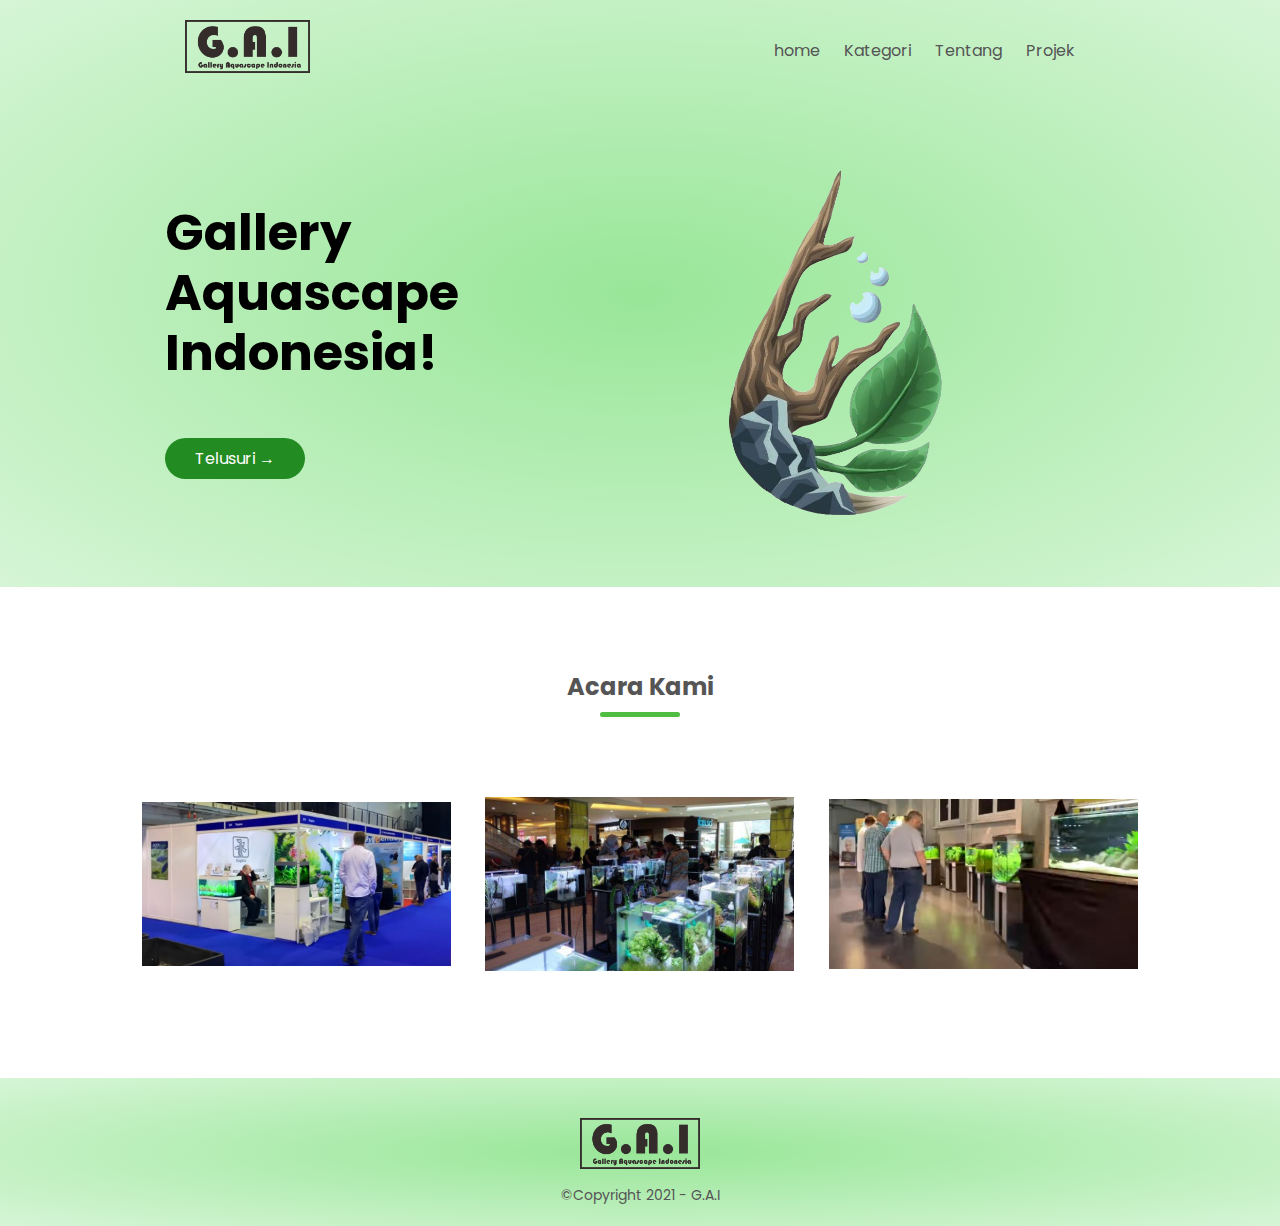
<file: index.html>
<!DOCTYPE html>
<html lang="en">
<head>
    <link rel="shortcut icon" type="image/vnd.microsoft.icon" href="images/logo-aqua.png " />
    <meta charset="UTF-8">
    <meta http-equiv="X-UA-Compatible" content="IE=edge">
    <meta name="viewport" content="width=device-width, initial-scale=1.0">
    <title>Gallery Aquascape Indonesia </title>
    <link rel="stylesheet" href="style.css">
    <link href="https://fonts.googleapis.com/css2?family=Poppins:wght@300;400;500;600;700&display=swap" rel="stylesheet">
</head>
<body>
    <div class="header">
    <div class="container">
        <div class="navbar">
            <div class="logo">
                <img src="images/logo.png" width="125px">
            </div>
            <nav>
                <ul>
                    <li><a href="home.html">home</a></li>
                    <li><a href="category.html">Kategori</a></li>
                    <li><a href="about.html">Tentang</a></li>
                    <li><a href="project.html">Projek</a> </li>
                </ul>
            </nav>
        </div>
        <div class="row">
            <div class="col-2">
                <h1>Gallery Aquascape Indonesia!</h1>
                <a href="category.html" class="btn">Telusuri &#8594;</a>
            </div>
            <div class="col-2">
                <img src="images/logo-aqua.png">
            </div>
        </div>
    </div>   
</div> 
<!--------- featured categories --------->
<div class="categories">
    <div class="small-container">
        <h2 class="title">Acara Kami</h2>
        <div class="row">
            <div class="col-3">
                <img src="images/pameran1.JPG" alt="">
            </div>
            <div class="col-3">
                <img src="images/pameran6.jpg" alt="">
            </div>
            <div class="col-3">
                <img src="images/pameran2.JPG" alt="">
            </div>
        </div>
    </div>
</div>
<!---------foooter--------->
<div class="footer">
    <div class="container">
        <div class="row">
            <div class="footer-col-1">
                    <img src="images/logo.png">
                <p>&#169;Copyright 2021 - G.A.I</p>
            </div>
        </div>
    </div>
</div>
</body>
</html>
</file>
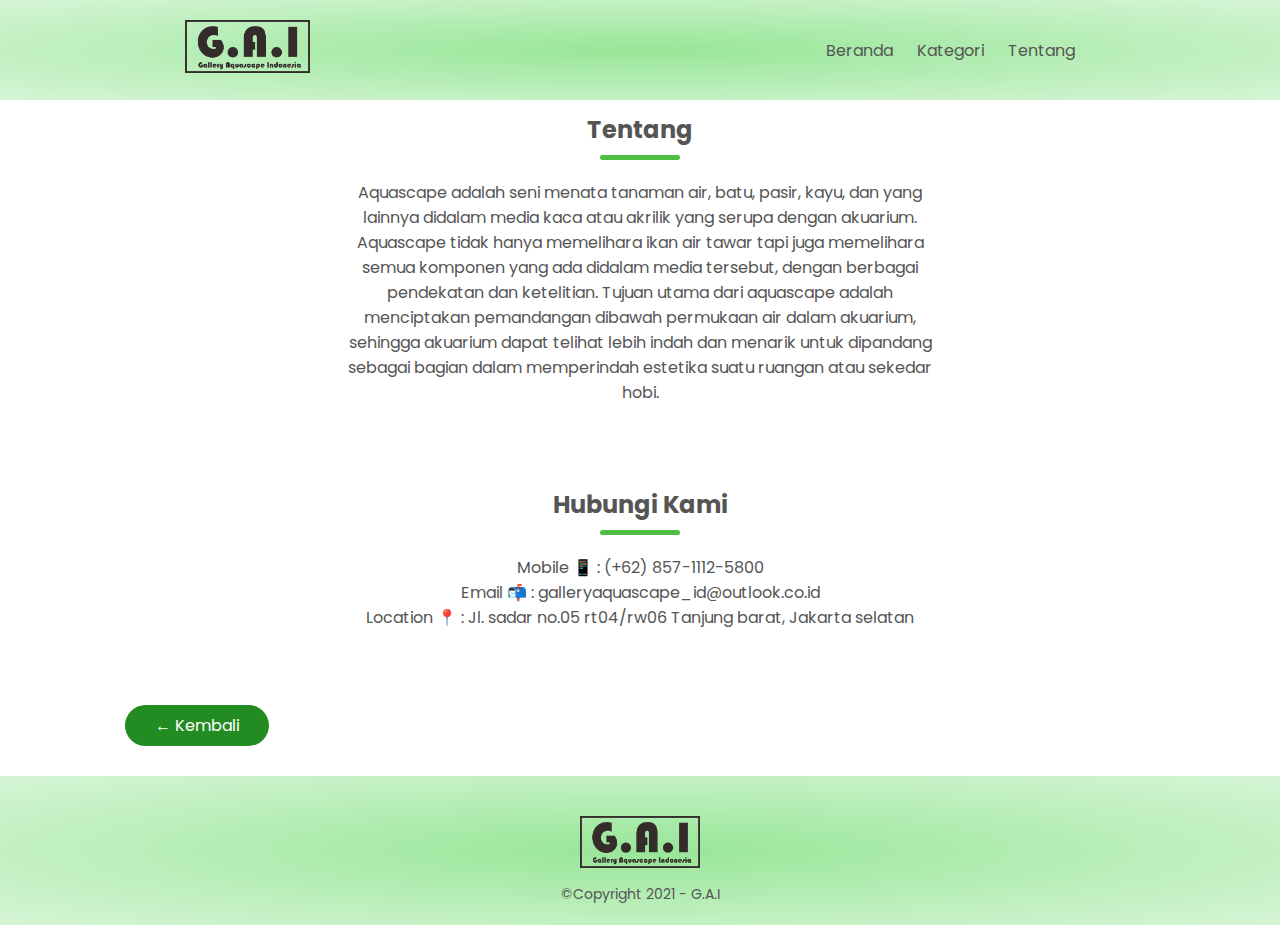
<file: about.html>
<!DOCTYPE html>
<html lang="en">
<head>
    <link rel="shortcut icon" type="image/vnd.microsoft.icon" href="images/logo-aqua.png " />
    <meta charset="UTF-8">
    <meta http-equiv="X-UA-Compatible" content="IE=edge">
    <meta name="viewport" content="width=device-width, initial-scale=1.0">
    <title>Gallery Aquascape Indonesia </title>
    <link rel="stylesheet" href="style.css">
    <link href="https://fonts.googleapis.com/css2?family=Poppins:wght@300;400;500;600;700&display=swap" rel="stylesheet">
</head>
<body>
    <div class="header">
    <div class="container">
        <div class="navbar">
            <div class="logo">
                <img src="images/logo.png" width="125px">
            </div>
            <nav>
                <ul>
                    <li><a href="home.html">Beranda</a></li>
                    <li><a href="category.html">Kategori</a></li>
                    <li><a href="about.html">Tentang</a></li>
                </ul>
            </nav>
        </div>
    </div>
</div> 
<!--------- featured categories --------->
<div class="container2">
    <h2 class="title2">Tentang</h2>
    <div class="row2">
        <p>Aquascape adalah seni menata tanaman air, batu, pasir, kayu, 
            dan yang lainnya didalam media kaca atau akrilik yang serupa dengan akuarium. Aquascape tidak hanya memelihara ikan air tawar tapi juga memelihara semua komponen yang ada didalam media tersebut, dengan berbagai pendekatan dan ketelitian. Tujuan utama dari aquascape adalah menciptakan pemandangan dibawah permukaan air dalam akuarium, sehingga akuarium dapat telihat lebih indah dan menarik untuk dipandang sebagai bagian dalam memperindah estetika suatu ruangan atau sekedar hobi.
            </p>
            <br><br>
    </div>
    <h2 class="title2">Hubungi Kami</h2>
    <div class="row2">
        <p>Mobile &#128241; : (+62) 857-1112-5800</p>
        <p>Email &#128236; : galleryaquascape_id@outlook.co.id</p>
        <p>Location &#128205; : Jl. sadar no.05 rt04/rw06 Tanjung barat, Jakarta selatan </p>
        <br>
    </div>
</div>
<div class="small-container2">
    <a href="category.html" class="btn">&#8592; Kembali</a>
</div>
<!---------foooter--------->
<div class="footer">
    <div class="container">
        <div class="row">
            <div class="footer-col-1">
                    <img src="images/logo.png">
                <p>&#169;Copyright 2021 - G.A.I</p>
            </div>
        </div>
    </div>
</div>
</body>
</html>
</file>
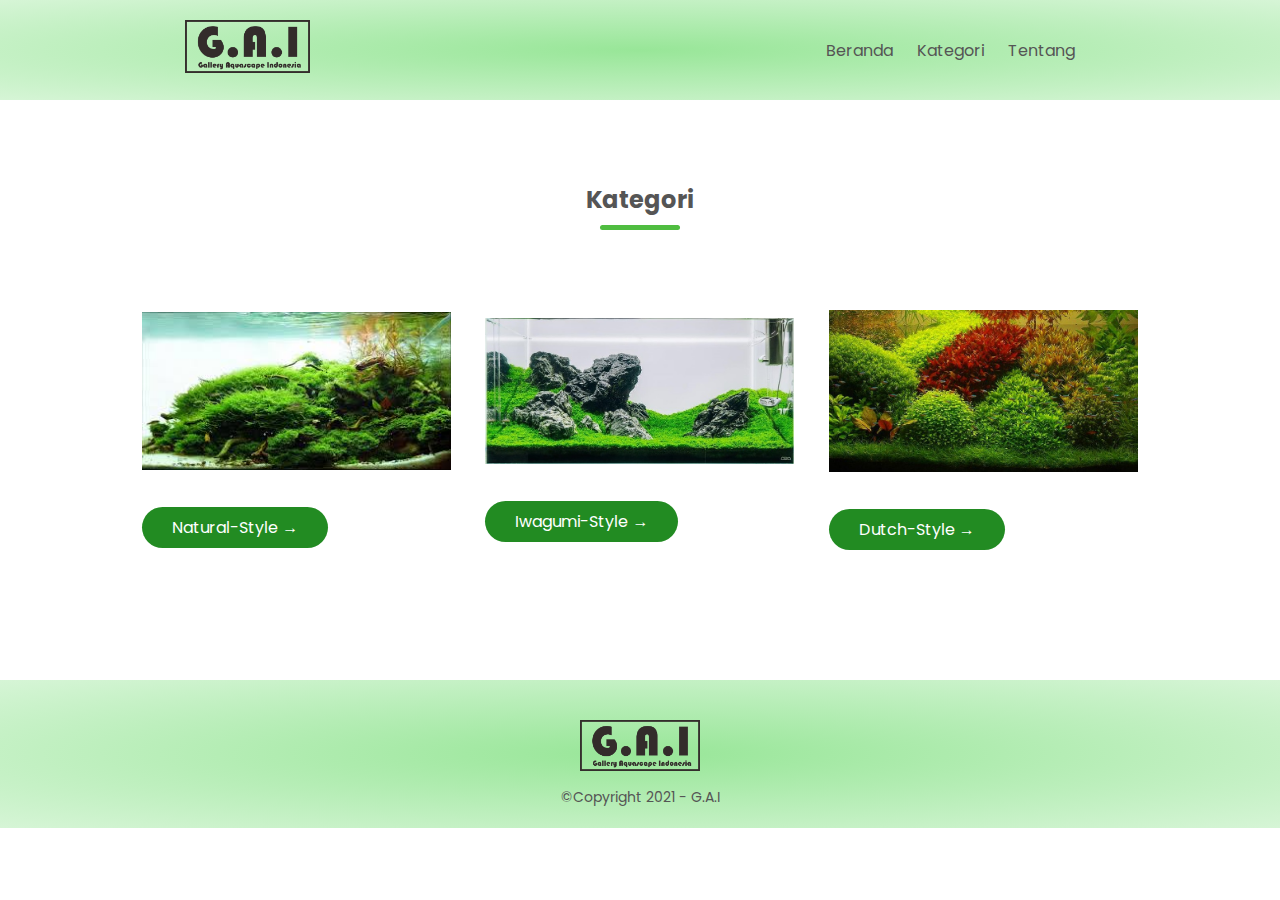
<file: category.html>
<!DOCTYPE html>
<html lang="en">
<head>
    <link rel="shortcut icon" type="image/vnd.microsoft.icon" href="images/logo-aqua.png " />
    <meta charset="UTF-8">
    <meta http-equiv="X-UA-Compatible" content="IE=edge">
    <meta name="viewport" content="width=device-width, initial-scale=1.0">
    <title>Gallery Aquascape Indonesia </title>
    <link rel="stylesheet" href="style.css">
    <link href="https://fonts.googleapis.com/css2?family=Poppins:wght@300;400;500;600;700&display=swap" rel="stylesheet">
</head>
<body>
    <div class="header">
    <div class="container">
        <div class="navbar">
            <div class="logo">
                <img src="images/logo.png" width="125px">
            </div>
            <nav>
                <ul>
                    <li><a href="home.html">Beranda</a></li>
                    <li><a href="category.html">Kategori</a></li>
                    <li><a href="about.html">Tentang</a></li>
                </ul>
            </nav>
        </div>
    </div>   
</div> 
<!--------- featured categories --------->
<div class="categories">
    <div class="small-container">
        <h2 class="title">Kategori</h2>
        <div class="row">
            <div class="col-3">
                <img src="images/natural 5.jpg" alt="">
                <a href="natural-style.html" class="btn">Natural-Style &#8594;</a>
            </div>
            <div class="col-3">
                <img src="images/iwagumi 6.jpg" alt="">
                <a href="iwagumi-style.html" class="btn">Iwagumi-Style &#8594;</a>
            </div>
            <div class="col-3">
                <img src="images/dutch 6.jpg" alt="">
                <a href="dutch-style.html" class="btn">Dutch-Style &#8594;</a>
            </div>
        </div>
    </div>
</div>
<!---------foooter--------->
<div class="footer">
    <div class="container">
        <div class="row">
            <div class="footer-col-1">
                    <img src="images/logo.png">
                <p>&#169;Copyright 2021 - G.A.I</p>
            </div>
        </div>
    </div>
</div>
</body>
</html>
</file>
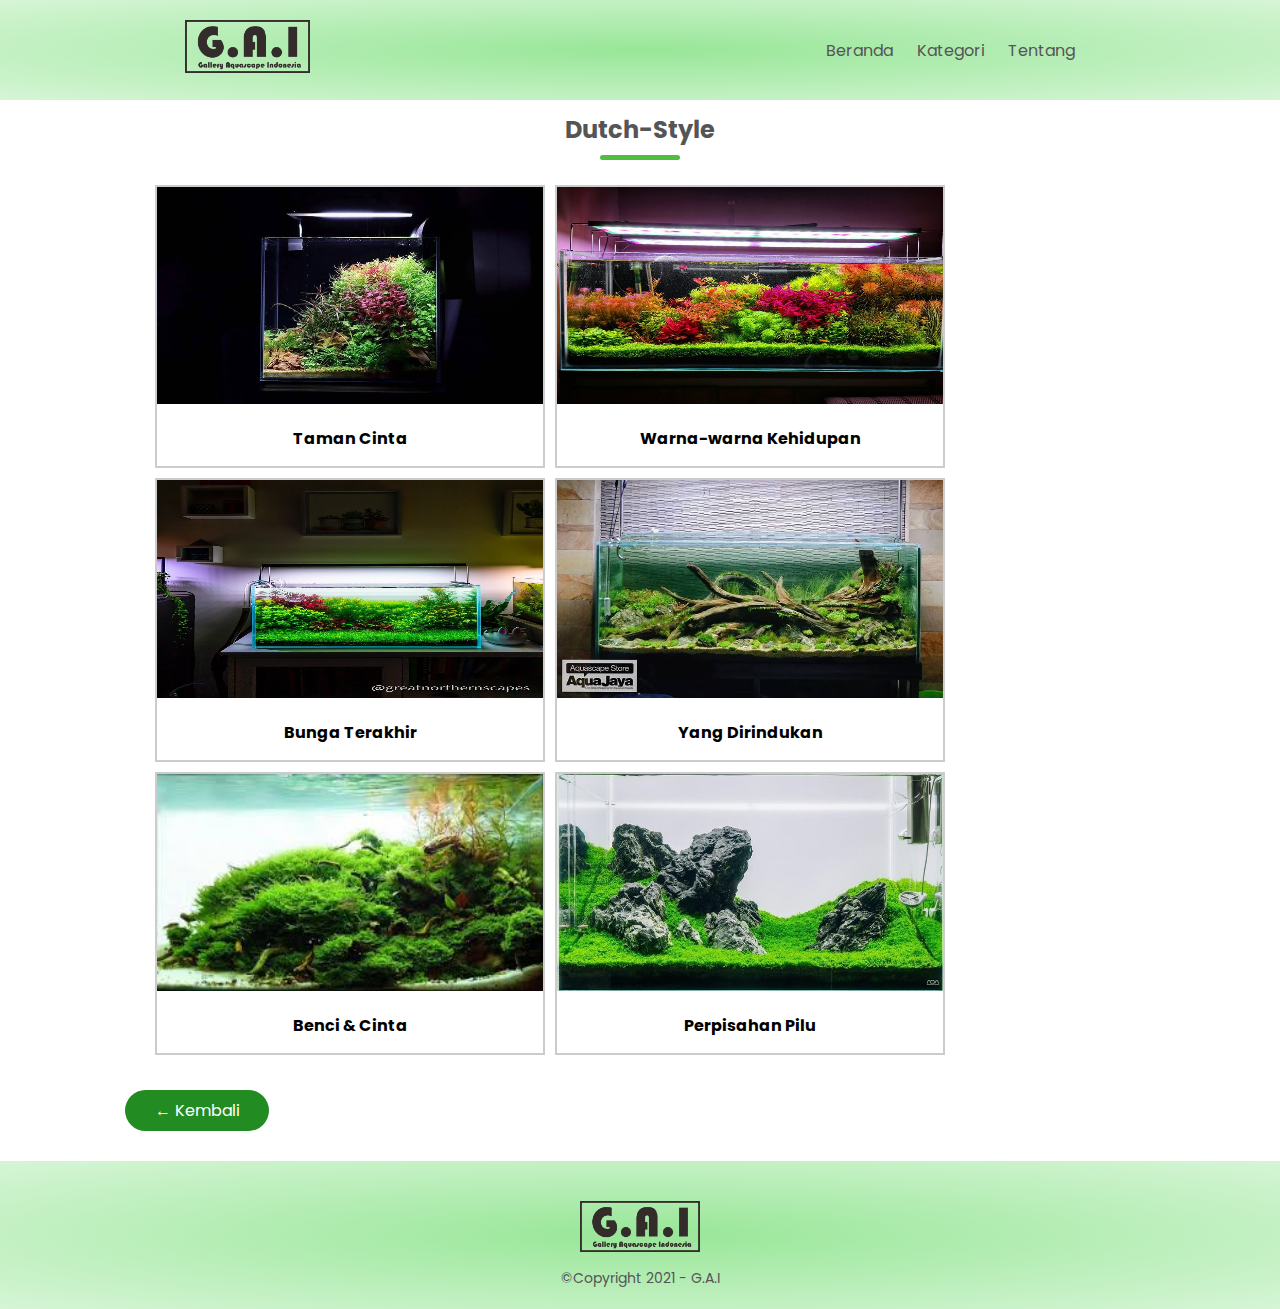
<file: dutch-style.html>
<!DOCTYPE html>
<html lang="en">
<head>
    <link rel="shortcut icon" type="image/vnd.microsoft.icon" href="images/logo-aqua.png " />
    <meta charset="UTF-8">
    <meta http-equiv="X-UA-Compatible" content="IE=edge">
    <meta name="viewport" content="width=device-width, initial-scale=1.0">
    <title>Gallery Aquascape Indonesia </title>
    <link rel="stylesheet" href="style.css">
    <link href="https://fonts.googleapis.com/css2?family=Poppins:wght@300;400;500;600;700&display=swap" rel="stylesheet">
</head>
<body>
    <div class="header">
    <div class="container">
        <div class="navbar">
            <div class="logo">
                <img src="images/logo.png" width="125px">
            </div>
            <nav>
                <ul>
                    <li><a href="home.html">Beranda</a></li>
                    <li><a href="category.html">Kategori</a></li>
                    <li><a href="about.html">Tentang</a></li>
                </ul>
            </nav>
        </div>
    </div>
</div> 
<!--------- featured categories --------->
<h2 class="title2">Dutch-Style</h2>
<div class="container3">
    <div class="gallery">
        <img src="images/dutch 1.jpg">
            <div class="desc"><B>Taman Cinta</B></div>
    </div>
    <div class="gallery">
        <img src="images/dutch 2.jpg">
            <div class="desc"><B>Warna-warna Kehidupan</B></div>
    </div>
    <div class="gallery">
        <img src="images/dutch 3.jpg">
            <div class="desc"><B>Bunga Terakhir</B></div>
    </div>
    <div class="gallery">
        <img src="images/natural 4.jpg">
            <div class="desc"><B>Yang Dirindukan</B></div>
    </div>
    <div class="gallery">
        <img src="images/natural 5.jpg">
            <div class="desc"><B>Benci & Cinta</B></div>
    </div>
    <div class="gallery">
        <img src="images/iwagumi 6.jpg">
            <div class="desc"><B>Perpisahan Pilu</B></div>
    </div>
</div>
<div class="small-container2">
    <a href="category.html" class="btn">&#8592; Kembali</a>
</div>
<!---------foooter--------->
<div class="footer">
    <div class="container">
        <div class="row">
            <div class="footer-col-1">
                    <img src="images/logo.png">
                <p>&#169;Copyright 2021 - G.A.I</p>
            </div>
        </div>
    </div>
</div>
</body>
</html>
</file>
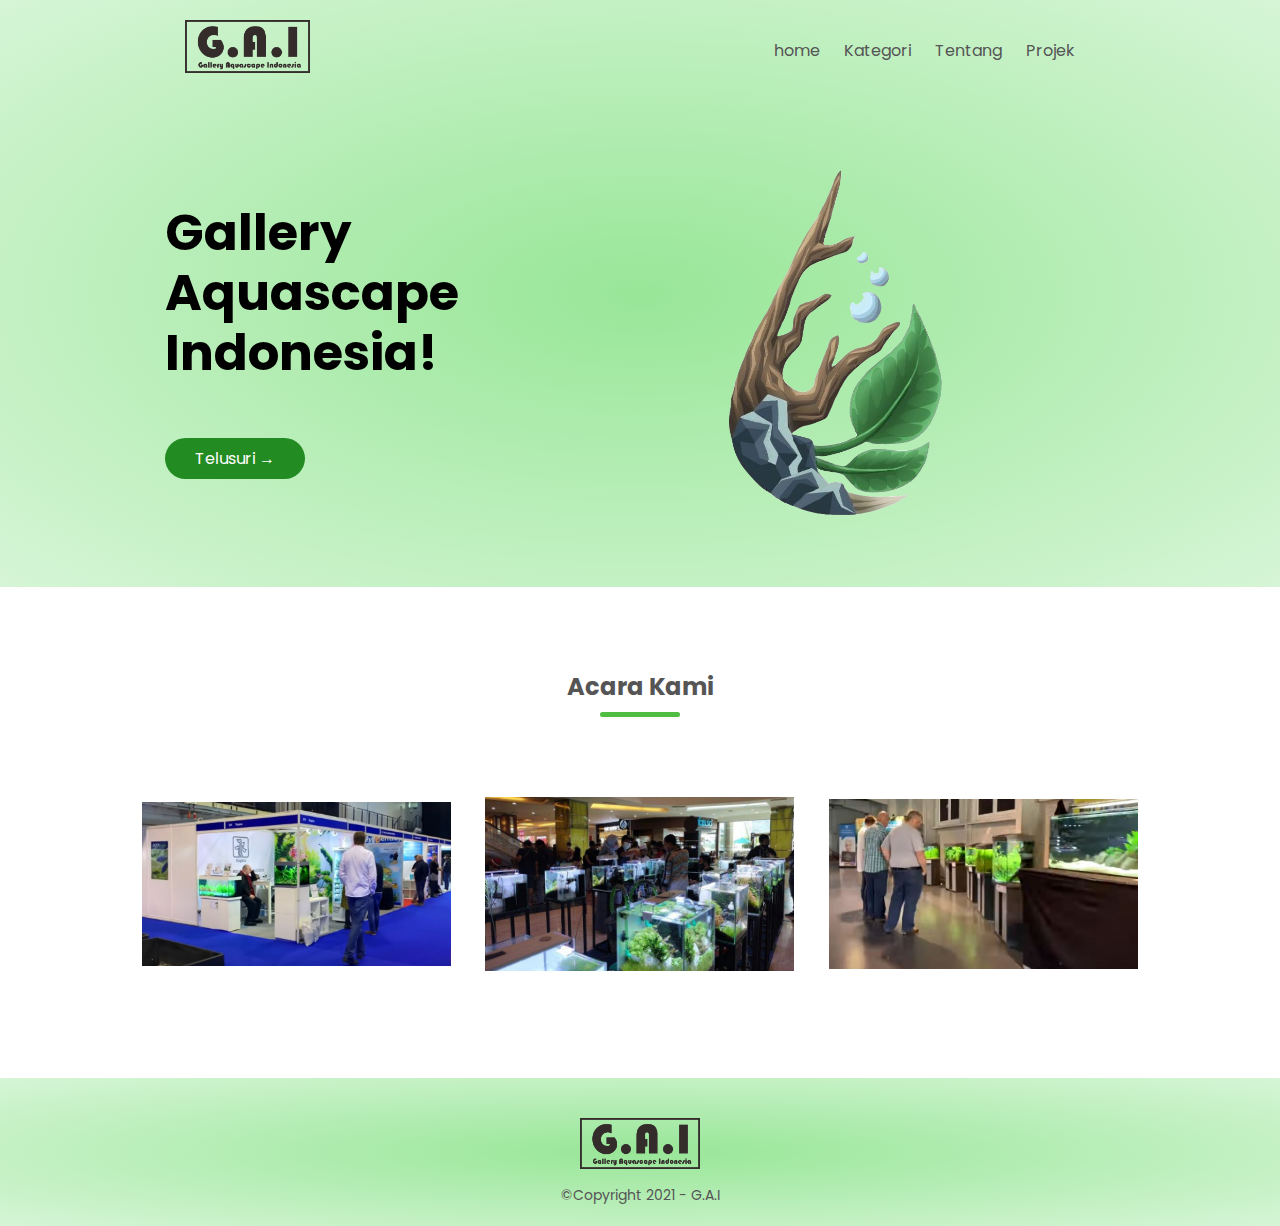
<file: home.html>
<!DOCTYPE html>
<html lang="en">
<head>
    <link rel="shortcut icon" type="image/vnd.microsoft.icon" href="images/logo-aqua.png " />
    <meta charset="UTF-8">
    <meta http-equiv="X-UA-Compatible" content="IE=edge">
    <meta name="viewport" content="width=device-width, initial-scale=1.0">
    <title>Gallery Aquascape Indonesia </title>
    <link rel="stylesheet" href="style.css">
    <link href="https://fonts.googleapis.com/css2?family=Poppins:wght@300;400;500;600;700&display=swap" rel="stylesheet">
</head>
<body>
    <div class="header">
    <div class="container">
        <div class="navbar">
            <div class="logo">
                <img src="images/logo.png" width="125px">
            </div>
            <nav>
                <ul>
                    <li><a href="home.html">home</a></li>
                    <li><a href="category.html">Kategori</a></li>
                    <li><a href="about.html">Tentang</a></li>
                    <li><a href="project.html">Projek</a> </li>
                </ul>
            </nav>
        </div>
        <div class="row">
            <div class="col-2">
                <h1>Gallery Aquascape Indonesia!</h1>
                <a href="category.html" class="btn">Telusuri &#8594;</a>
            </div>
            <div class="col-2">
                <img src="images/logo-aqua.png">
            </div>
        </div>
    </div>   
</div> 
<!--------- featured categories --------->
<div class="categories">
    <div class="small-container">
        <h2 class="title">Acara Kami</h2>
        <div class="row">
            <div class="col-3">
                <img src="images/pameran1.JPG" alt="">
            </div>
            <div class="col-3">
                <img src="images/pameran6.jpg" alt="">
            </div>
            <div class="col-3">
                <img src="images/pameran2.JPG" alt="">
            </div>
        </div>
    </div>
</div>
<!---------foooter--------->
<div class="footer">
    <div class="container">
        <div class="row">
            <div class="footer-col-1">
                    <img src="images/logo.png">
                <p>&#169;Copyright 2021 - G.A.I</p>
            </div>
        </div>
    </div>
</div>
</body>
</html>
</file>
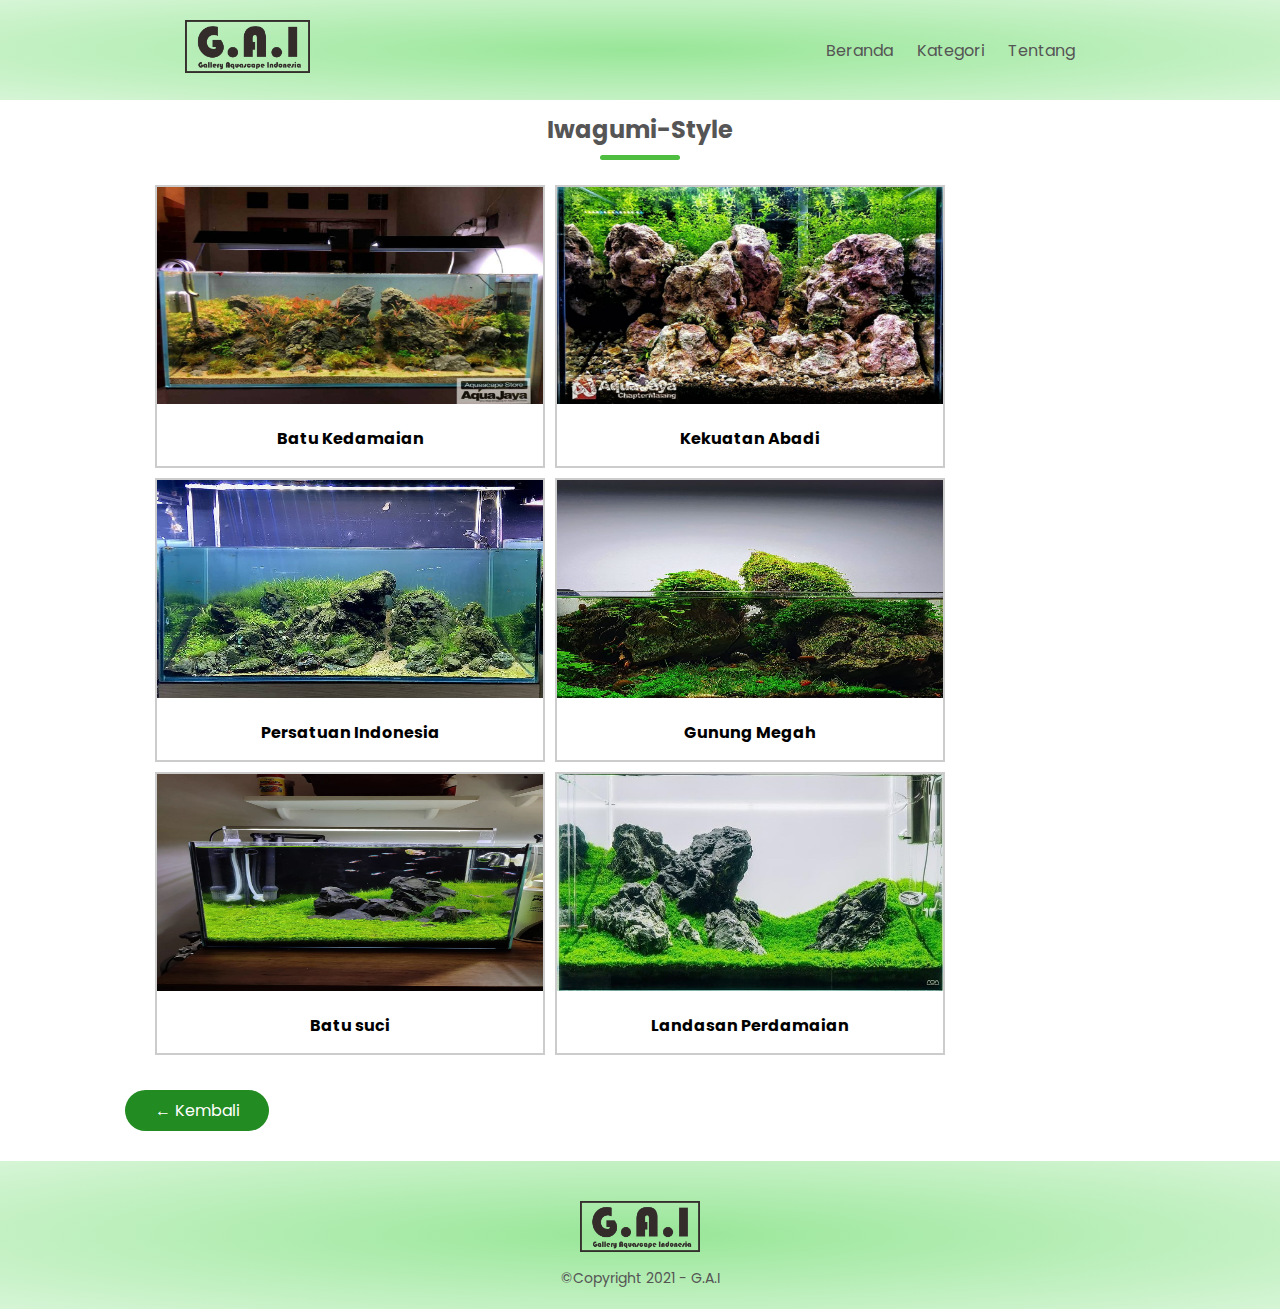
<file: iwagumi-style.html>
<!DOCTYPE html>
<html lang="en">
<head>
    <link rel="shortcut icon" type="image/vnd.microsoft.icon" href="images/logo-aqua.png " />
    <meta charset="UTF-8">
    <meta http-equiv="X-UA-Compatible" content="IE=edge">
    <meta name="viewport" content="width=device-width, initial-scale=1.0">
    <title>Gallery Aquascape Indonesia </title>
    <link rel="stylesheet" href="style.css">
    <link href="https://fonts.googleapis.com/css2?family=Poppins:wght@300;400;500;600;700&display=swap" rel="stylesheet">
</head>
<body>
    <div class="header">
    <div class="container">
        <div class="navbar">
            <div class="logo">
                <img src="images/logo.png" width="125px">
            </div>
            <nav>
                <ul>
                    <li><a href="home.html">Beranda</a></li>
                    <li><a href="category.html">Kategori</a></li>
                    <li><a href="about.html">Tentang</a></li>
                </ul>
            </nav>
        </div>
    </div>
</div>
<!--------- featured categories --------->
<h2 class="title2">Iwagumi-Style</h2>
<div class="container3">
    <div class="gallery">
        <img src="images/iwagumi 1.jpg">
            <div class="desc"><B>Batu Kedamaian</B></div>
    </div>
    <div class="gallery">
        <img src="images/iwagumi 2.jpg">
            <div class="desc"><B>Kekuatan Abadi</B></div>
    </div>
    <div class="gallery">
        <img src="images/iwagumi 3.jpg">
            <div class="desc"><B>Persatuan Indonesia</B></div>
    </div>
    <div class="gallery">
        <img src="images/iwagumi 4.jpg">
            <div class="desc"><B>Gunung Megah</B></div>
    </div>
    <div class="gallery">
        <img src="images/iwagumi 5.jpg">
            <div class="desc"><B>Batu suci</B></div>
    </div>
    <div class="gallery">
        <img src="images/iwagumi 6.jpg">
            <div class="desc"><B>Landasan Perdamaian</B></div>
    </div>
</div>
<div class="small-container2">
    <a href="category.html" class="btn">&#8592; Kembali</a>
</div>
<!---------foooter--------->
<div class="footer">
    <div class="container">
        <div class="row">
            <div class="footer-col-1">
                    <img src="images/logo.png">
                <p>&#169;Copyright 2021 - G.A.I</p>
            </div>
        </div>
    </div>
</div>
</body>
</html>
</file>
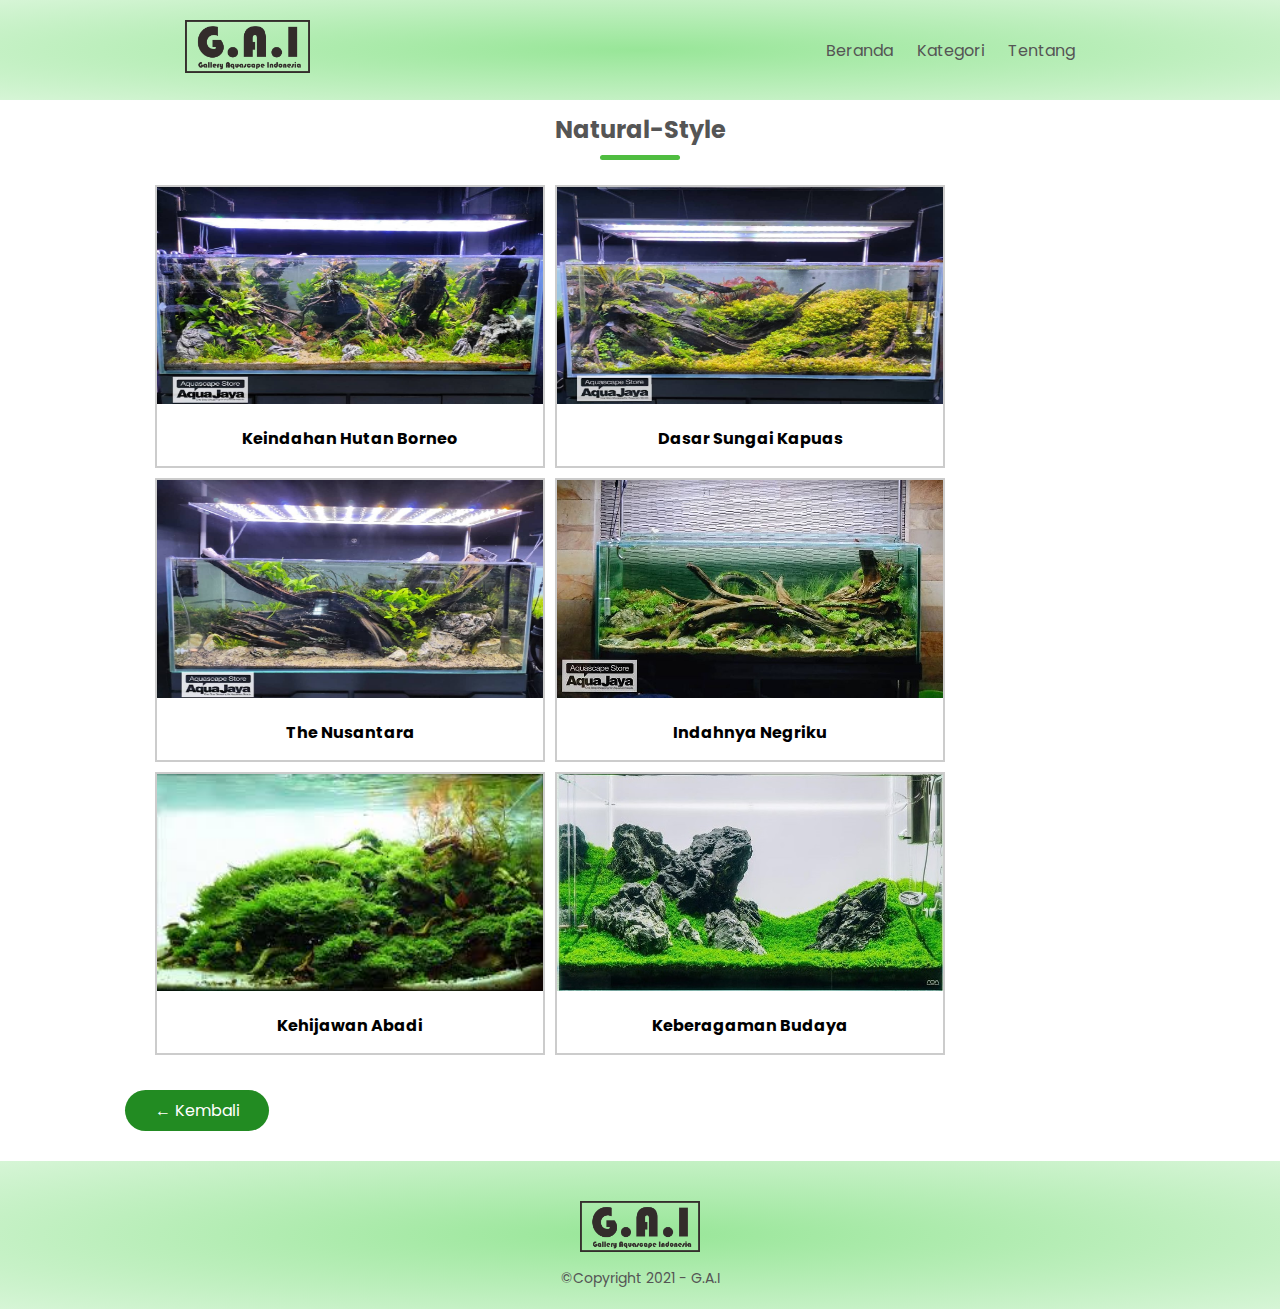
<file: natural-style.html>
<!DOCTYPE html>
<html lang="en">
<head>
    <link rel="shortcut icon" type="image/vnd.microsoft.icon" href="images/logo-aqua.png " />
    <meta charset="UTF-8">
    <meta http-equiv="X-UA-Compatible" content="IE=edge">
    <meta name="viewport" content="width=device-width, initial-scale=1.0">
    <title>Gallery Aquascape Indonesia </title>
    <link rel="stylesheet" href="style.css">
    <link href="https://fonts.googleapis.com/css2?family=Poppins:wght@300;400;500;600;700&display=swap" rel="stylesheet">
</head>
<body>
    <div class="header">
    <div class="container">
        <div class="navbar">
            <div class="logo">
                <img src="images/logo.png" width="125px">
            </div>
            <nav>
                <ul>
                    <li><a href="home.html">Beranda</a></li>
                    <li><a href="category.html">Kategori</a></li>
                    <li><a href="about.html">Tentang</a></li>
                </ul>
            </nav>
        </div>
    </div>
</div> 
<!--------- featured categories --------->
<h2 class="title2">Natural-Style</h2>
<div class="container3">
    <div class="gallery">
        <img src="images/natural 1.jpg">
            <div class="desc"><B>Keindahan Hutan Borneo</B></div>
    </div>
    <div class="gallery">
        <img src="images/natural 2.jpg">
            <div class="desc"><b>Dasar Sungai Kapuas</b></div>
    </div>
    <div class="gallery">
        <img src="images/natural 3.jpg">
            <div class="desc"><b>The Nusantara</b></div>
    </div>
    <div class="gallery">
        <img src="images/natural 4.jpg">
            <div class="desc"><B>Indahnya Negriku</B></div>
    </div>
    <div class="gallery">
        <img src="images/natural 5.jpg">
            <div class="desc"><b>Kehijawan Abadi</b></div>
    </div>
    <div class="gallery">
        <img src="images/iwagumi 6.jpg">
            <div class="desc"><b>Keberagaman Budaya</b></div>
    </div>
</div>
<div class="small-container2">
    <a href="category.html" class="btn">&#8592; Kembali</a>
</div>
<!---------foooter--------->
<div class="footer">
    <div class="container">
        <div class="row">
            <div class="footer-col-1">
                    <img src="images/logo.png">
                <p>&#169;Copyright 2021 - G.A.I</p>
            </div>
        </div>
    </div>
</div>
</body>
</html>
</file>
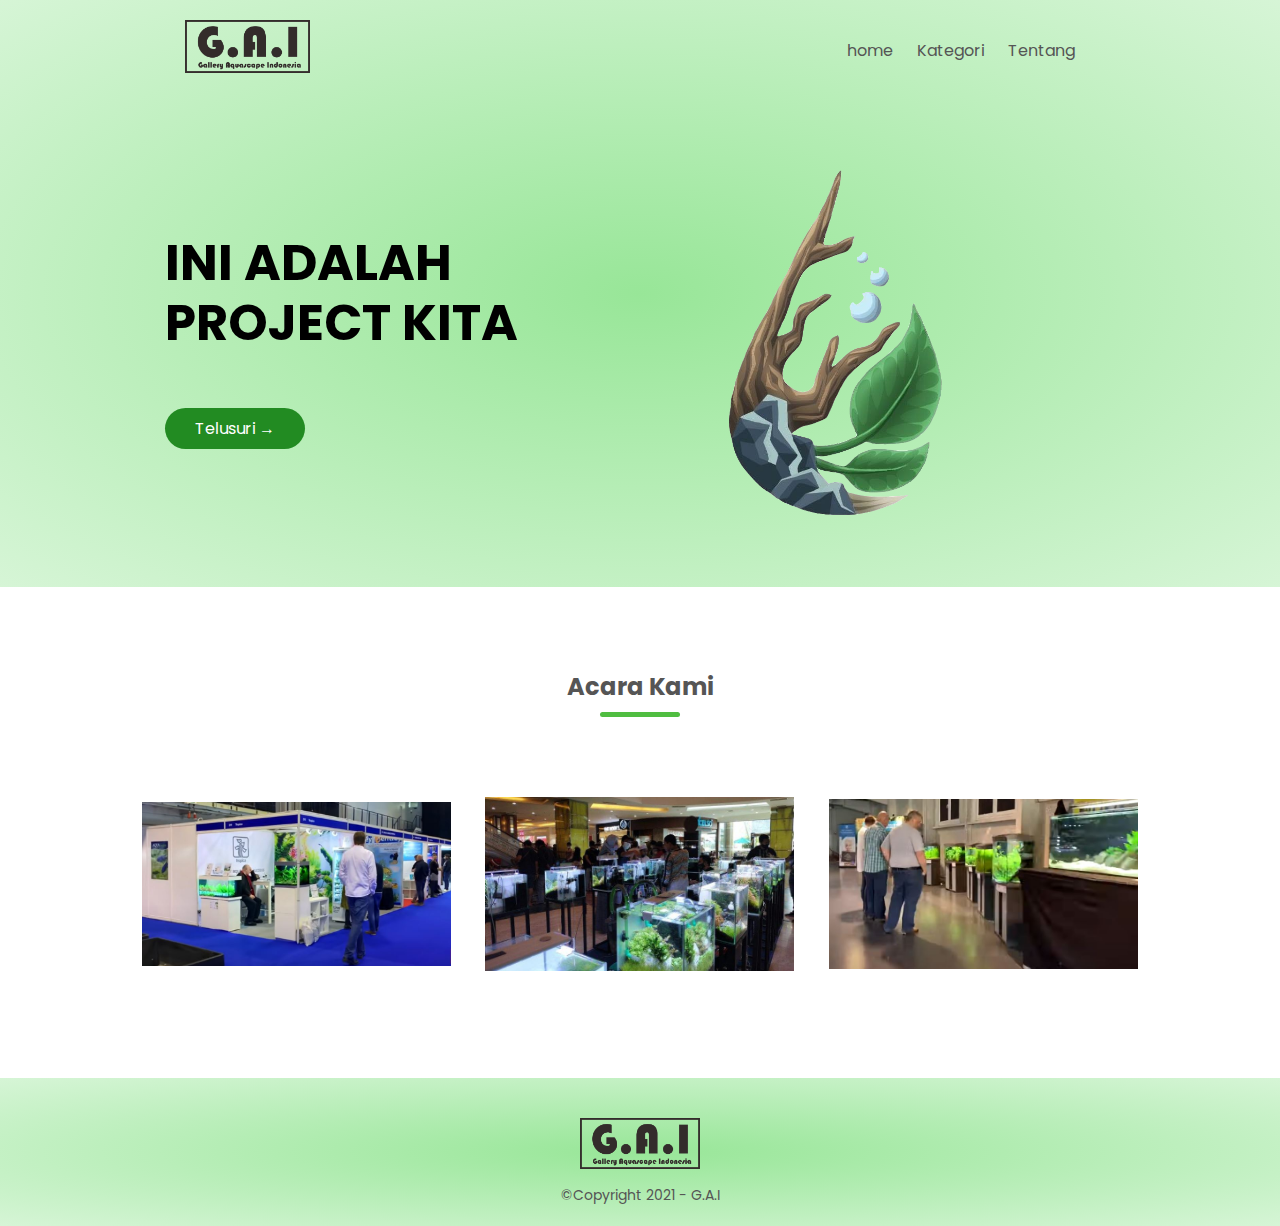
<file: project.html>
<!DOCTYPE html>
<html lang="en">
<head>
    <link rel="shortcut icon" type="image/vnd.microsoft.icon" href="images/logo-aqua.png " />
    <meta charset="UTF-8">
    <meta http-equiv="X-UA-Compatible" content="IE=edge">
    <meta name="viewport" content="width=device-width, initial-scale=1.0">
    <title>Gallery Aquascape Indonesia </title>
    <link rel="stylesheet" href="style.css">
    <link href="https://fonts.googleapis.com/css2?family=Poppins:wght@300;400;500;600;700&display=swap" rel="stylesheet">
</head>
<body>
    <div class="header">
    <div class="container">
        <div class="navbar">
            <div class="logo">
                <img src="images/logo.png" width="125px">
            </div>
            <nav>
                <ul>
                    <li><a href="home.html">home</a></li>
                    <li><a href="category.html">Kategori</a></li>
                    <li><a href="about.html">Tentang</a></li>
                </ul>
            </nav>
        </div>
        <div class="row">
            <div class="col-2">
                <h1> INI ADALAH PROJECT KITA</h1>
                <a href="category.html" class="btn">Telusuri &#8594;</a>
            </div>
            <div class="col-2">
                <img src="images/logo-aqua.png">
            </div>
        </div>
    </div>   
</div> 
<!--------- featured categories --------->
<div class="categories">
    <div class="small-container">
        <h2 class="title">Acara Kami</h2>
        <div class="row">
            <div class="col-3">
                <img src="images/pameran1.JPG" alt="">
            </div>
            <div class="col-3">
                <img src="images/pameran6.jpg" alt="">
            </div>
            <div class="col-3">
                <img src="images/pameran2.JPG" alt="">
            </div>
        </div>
    </div>
</div>
<!---------foooter--------->
<div class="footer">
    <div class="container">
        <div class="row">
            <div class="footer-col-1">
                    <img src="images/logo.png">
                <p>&#169;Copyright 2021 - G.A.I</p>
            </div>
        </div>
    </div>
</div>
</body>
</html>
</file>
<file: style.css>
*{
    margin: 0;
    padding: 0;
    box-sizing: border-box;
}

body{font-family: 'Poppins', sans-serif;
}
/* ------menu navigasi------- */
.navbar
{
    display: flex;
    align-items: center;
    padding: 20px;
}
nav{
    flex: 1;
    text-align: right;
}
nav ul{
    display: inline-block;
    list-style-type: none;
}
nav ul li{
    display: inline-block;
    margin-right: 20px;
}
a{
    text-decoration: none;
    color: #555;
}
nav a:hover{
    background: #563434;
    color: wheat;
}
p{
    color:#555;
}
.container{
    max-width: 1000px;
    margin: auto;
    padding-left: 25px;
    padding-right: 25px; 
}
.row{
    display: flex;
    align-items: center;
    flex-wrap: wrap;
    justify-content: space-around;
}
.col-2{
    flex-basis: 50%;
    min-width: 200px;
}
.col-2 img{
    max-width: 80%;
    padding: 50px 0;
}
.col-2 h1{
    font-size: 50px;
    line-height: 60px;
    margin: 25px 0;
}
/* ---------Tombol------------ */
.btn{
    display: inline-block;
    background: #228B22;
    color: #fff;
    padding: 8px 30px;
    margin: 30px 0;
    border-radius: 30px;
    transition: background 0,5s;
}
.btn:hover{
    background: #563434;
}
/* ---------Header----------- */
.header{
    background: radial-gradient( #98e698,#d6f5d6);;
}
.header .row{
    margin-top: auto;
}

/*------------content----------*/
.categories{
    margin: 70px 0;
}
.col-3{
    flex-basis: 30%;
    min-width: 250px;
    margin-bottom: 30px;
}
.col-3 img{
    width: 100%;
}
.small-container{
    max-width: 1080px;
    margin: auto;
    padding-left: 25px;
    padding-right: 25px;
}
.title{
    text-align: center;
    margin: 0 auto 80px;
    position: relative;
    line-height: 60px;
    color: #555;
}
.title::after{
    content: '';
    background: rgb(79, 189, 64);
    width: 80px;
    height: 5px;
    border-radius: 5px;
    position: absolute;
    bottom: 0;
    left: 50%;
    transform: translateX(-50%);
}
.title2{
    text-align: center;
    margin: 0 auto 20px;
    position: relative;
    line-height: 60px;
    color: #555;
}
.title2::after{
    content: '';
    background: rgb(79, 189, 64);
    width: 80px;
    height: 5px;
    border-radius: 5px;
    position: absolute;
    bottom: 0;
    left: 50%;
    transform: translateX(-50%);
}
.row2  {
    text-align: center;
    margin: 10px 335px 20px;
}
.small-container2{
    max-width: 1080px;
    margin: auto;
    padding-left: 25px;
    padding-right: 25px;
}
/*------------gallery----------*/
.container3{
    max-width: 1600px;
    padding-left: 150px;
    margin: 0;
    background: #fff;
    overflow: auto;
    align-items: center;
}
.gallery{
    margin: 5px;
    border: 2px solid #ccc;
    float: left;
    width: 390px;
}
.gallery img{
    aspect-ratio: 16/9;
    width: 100%;
    height: auto;
}
.desc{
    padding: 15px;
    text-align: center;
}
/*------------foooter----------*/
.footer{
    background: radial-gradient( #98e698,#d6f5d6);;
    color: #8a8a8a;
    font-size: 14px;
    padding: 40px 0 20px;
}
.footer-col-1 img{
    width: 120px;
    margin-bottom: 10px;
}
.footer-col-1{
    text-align: center;
}
</file>
